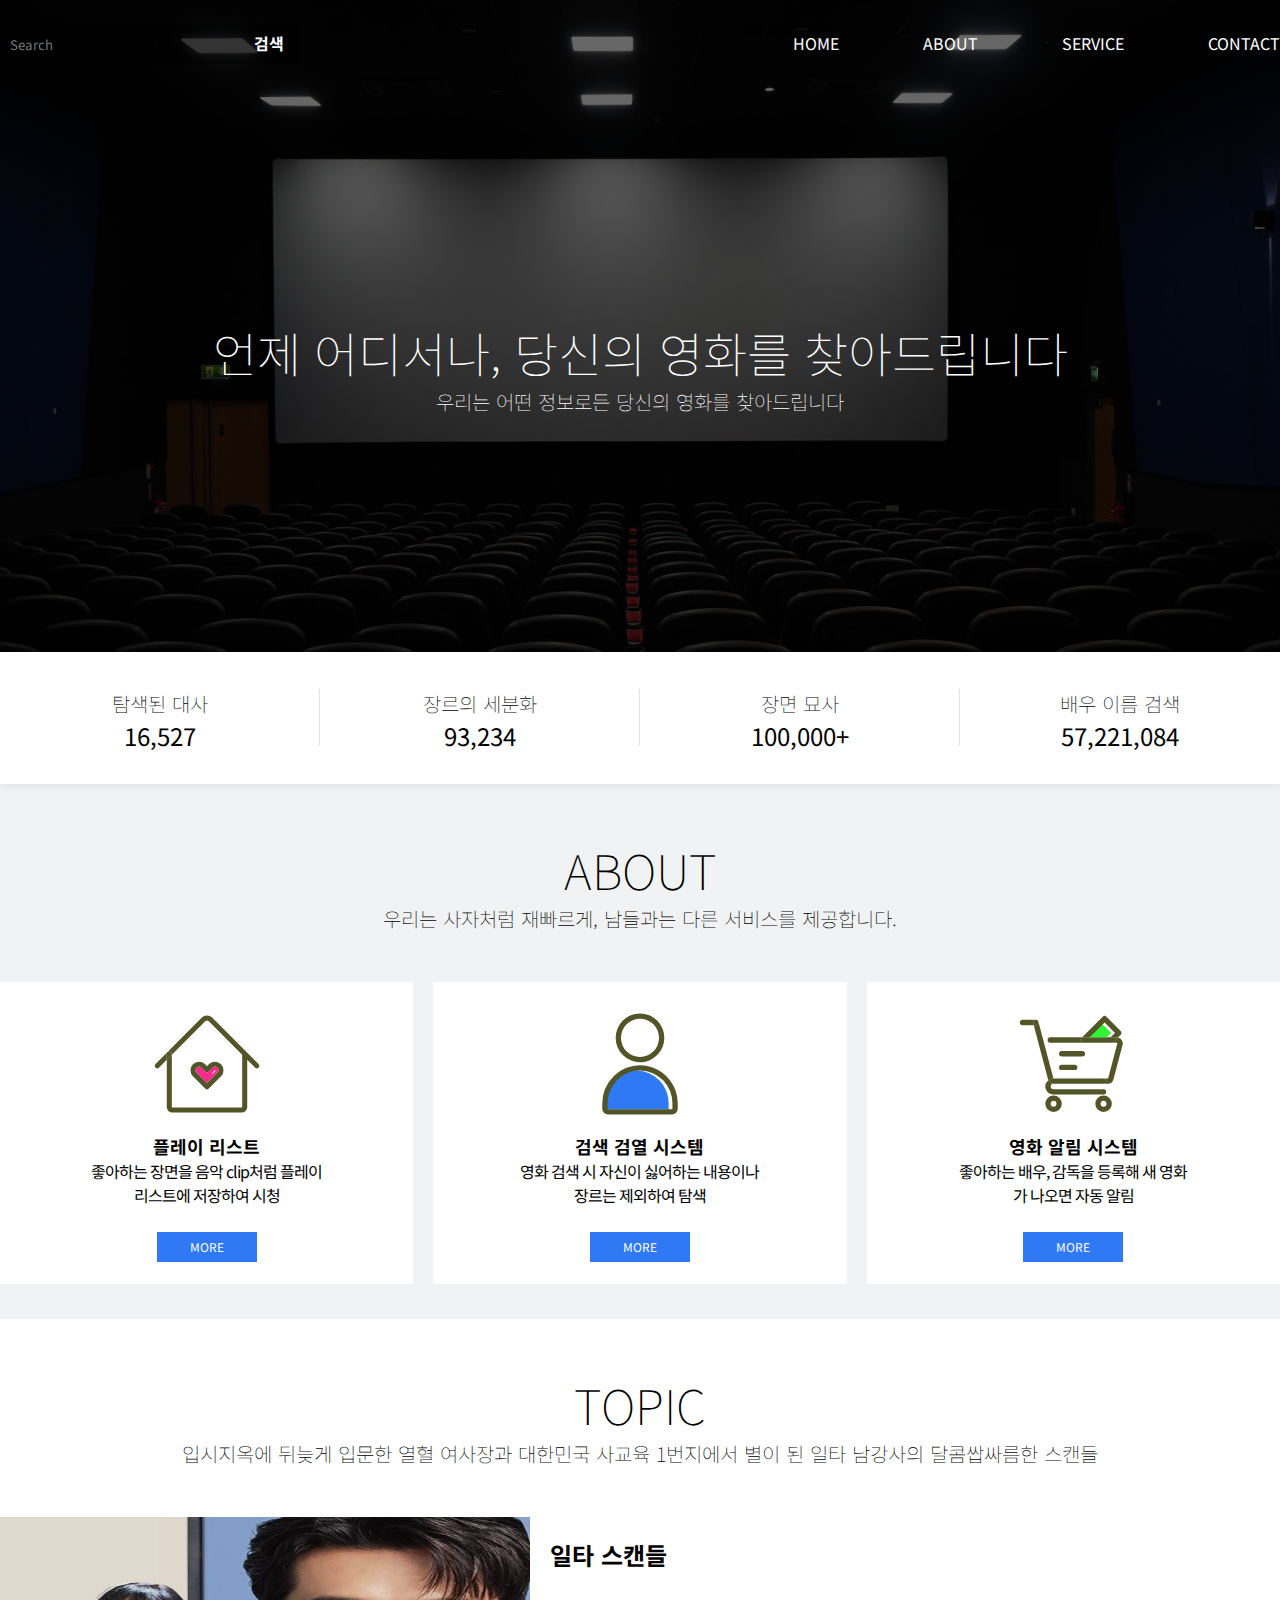
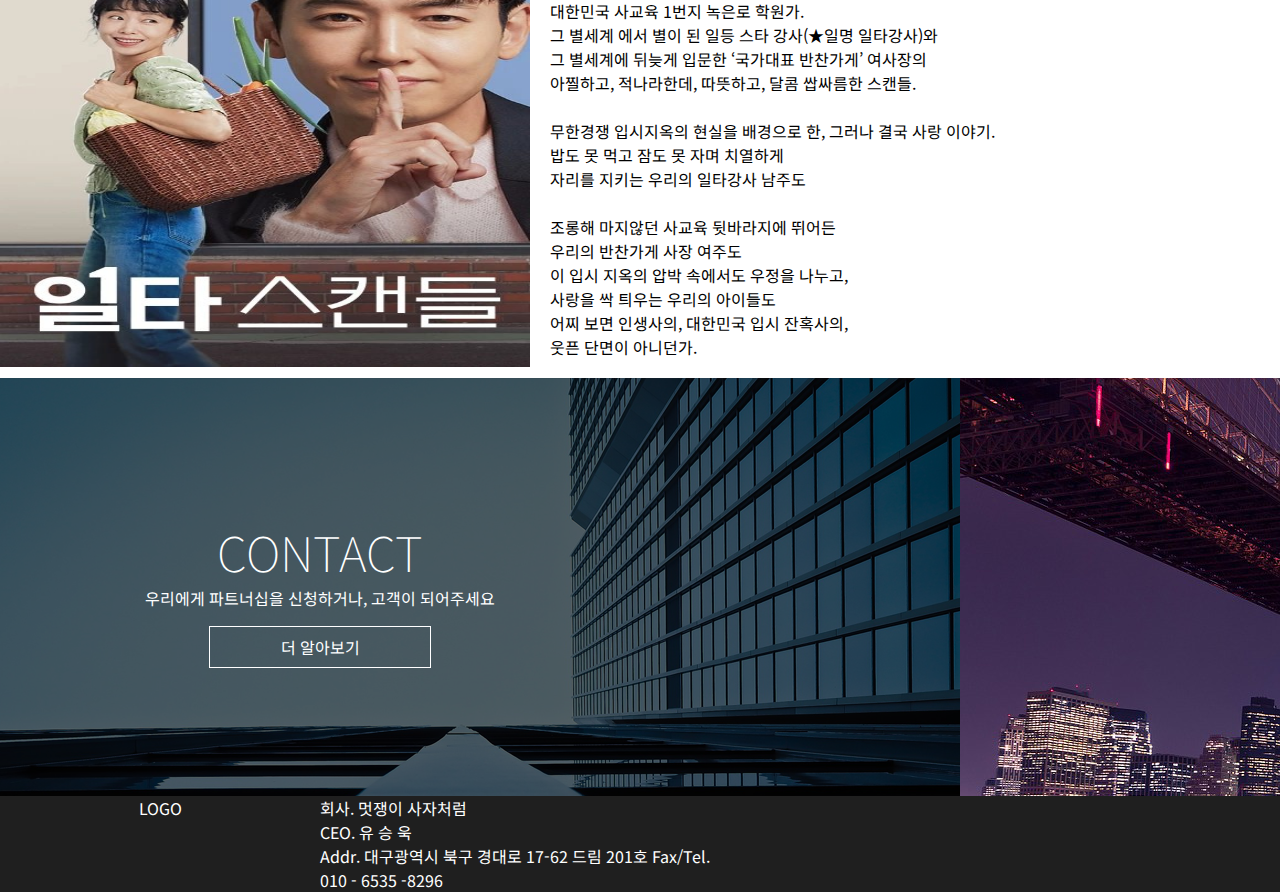
<file: index.html>
<!doctype html>
<html lang="ko">

<head>
  <link href="https://fonts.googleapis.com/css2?family=Noto+Sans+KR&display=swap" rel="stylesheet">
  <link rel="stylesheet" type="text/css" href="style.css">
</head>

<body>
  <div class="wrap">
    <div class="intro_bg">
      <div class="header" id="link_header">
        <div class="searchArea">
          <form>
            <input type="search" placeholder="Search">
            <span>검색</span>
          </form>
        </div>
        <ul class="nav">
          <li><a href="#link_header">HOME</a></li>
          <li><a href="#link_main_text0">ABOUT</a></li>
          <li><a href="#link_main_text1">SERVICE</a></li>
          <li><a href="#link_main_text2">CONTACT</a></li>
        </ul>
      </div>
      <div class="intro_text">
        <h1>언제 어디서나, 당신의 영화를 찾아드립니다</h1>
        <h4 class="contents1">우리는 어떤 정보로든 당신의 영화를 찾아드립니다</h4>
      </div>
    </div>
    <!-- intro end -->
    <ul class="amount">
      <li>
        <div>
          <div class="contents1">탐색된 대사</div>
          <div class="result">16,527</div>
        </div>
      </li>
      <li>
        <div>
          <div class="contents1">장르의 세분화</div>
          <div class="result">93,234</div>
        </div>
      </li>
      <li>
        <div>
          <div class="contents1">장면 묘사</div>
          <div class="result">100,000+</div>
        </div>
      </li>
      <li>
        <div>
          <div class="contents1">배우 이름 검색</div>
          <div class="result">57,221,084</div>
        </div>
      </li>
    </ul>
    <!--amount end-->
    <div class="main_text0" id="link_main_text0">
      <h1>ABOUT</h1>
      <div class="contents1">우리는 사자처럼 재빠르게, 남들과는 다른 서비스를 제공합니다.</div>
      <ul class="icons">
        <li>
          <div class="icon_img">
            <img src="icon2.svg">
          </div>
          <div class="contents1_bold">플레이 리스트</div>
          <div class="contents2">
            좋아하는 장면을 음악 clip처럼 플레이리스트에 저장하여 시청
          </div>
          <div class="more">
            MORE
          </div>
        </li>
        <li>
          <div class="icon_img">
            <img src="icon0.svg">
          </div>
          <div class="contents1_bold">검색 검열 시스템</div>
          <div class="contents2">
            영화 검색 시 자신이 싫어하는 내용이나 장르는 제외하여 탐색
          </div>
          <div class="more">
            MORE
          </div>
        </li>
        <li>
          <div class="icon_img">
            <img src="icon1.svg">
          </div>
          <div class="contents1_bold">영화 알림 시스템</div>
          <div class="contents2">
            좋아하는 배우, 감독을 등록해 새 영화가 나오면 자동 알림
          </div>
          <div class="more">
            MORE
          </div>
        </li>
      </ul>
    </div>
    <!--main_text0 end-->
    <div class="main_text1" id="link_main_text1">
      <h1>TOPIC</h1>
      <div class="contents1">입시지옥에 뒤늦게 입문한 열혈 여사장과 대한민국 사교육 1번지에서 별이 된 일타 남강사의 달콤쌉싸름한 스캔들</div>
      <div class="service">
        <div class="movie_photo">
          <img src="hot_drama.jpg" width="530" height="450">
        </div>
        <div class="contents2">
          <h2>일타 스캔들</h2>

          대한민국 사교육 1번지 녹은로 학원가.
          <br>그 별세계 에서 별이 된 일등 스타 강사(★일명 일타강사)와
          <br>그 별세계에 뒤늦게 입문한 ‘국가대표 반찬가게’ 여사장의
          <br>아찔하고, 적나라한데, 따뜻하고, 달콤 쌉싸름한 스캔들.
          <br>
          <br>무한경쟁 입시지옥의 현실을 배경으로 한, 그러나 결국 사랑 이야기.
          <br>밥도 못 먹고 잠도 못 자며 치열하게 
          <br>자리를 지키는 우리의 일타강사 남주도
          <br>
          <br>조롱해 마지않던 사교육 뒷바라지에 뛰어든
          <br>우리의 반찬가게 사장 여주도
          <br>이 입시 지옥의 압박 속에서도 우정을 나누고,
          <br>사랑을 싹 틔우는 우리의 아이들도
          <br>어찌 보면 인생사의, 대한민국 입시 잔혹사의,
          <br>웃픈 단면이 아니던가.
        </div>
      </div>
    </div>
    <!--main_text1 end-->
    <div class="main_text2" id="link_main_text2">
      <ul>
        <li>
          <div><h1>CONTACT</h1></div>
          <div>우리에게 파트너십을 신청하거나, 고객이 되어주세요</div>
          <div class="more2">
            더 알아보기
          </div>
        </li>
        <li></li>
      </ul>
    </div>
    <footer>
      <div>
        LOGO
      </div>
      <div>
        회사. 멋쟁이 사자처럼 <br>
        CEO. 유 승 욱 <br>
        Addr. 대구광역시 북구 경대로 17-62 드림 201호 Fax/Tel. <br>
        010 - 6535 -8296 <br>
      </div>
    </footer>
  </div>
</body>
</html>
</file>
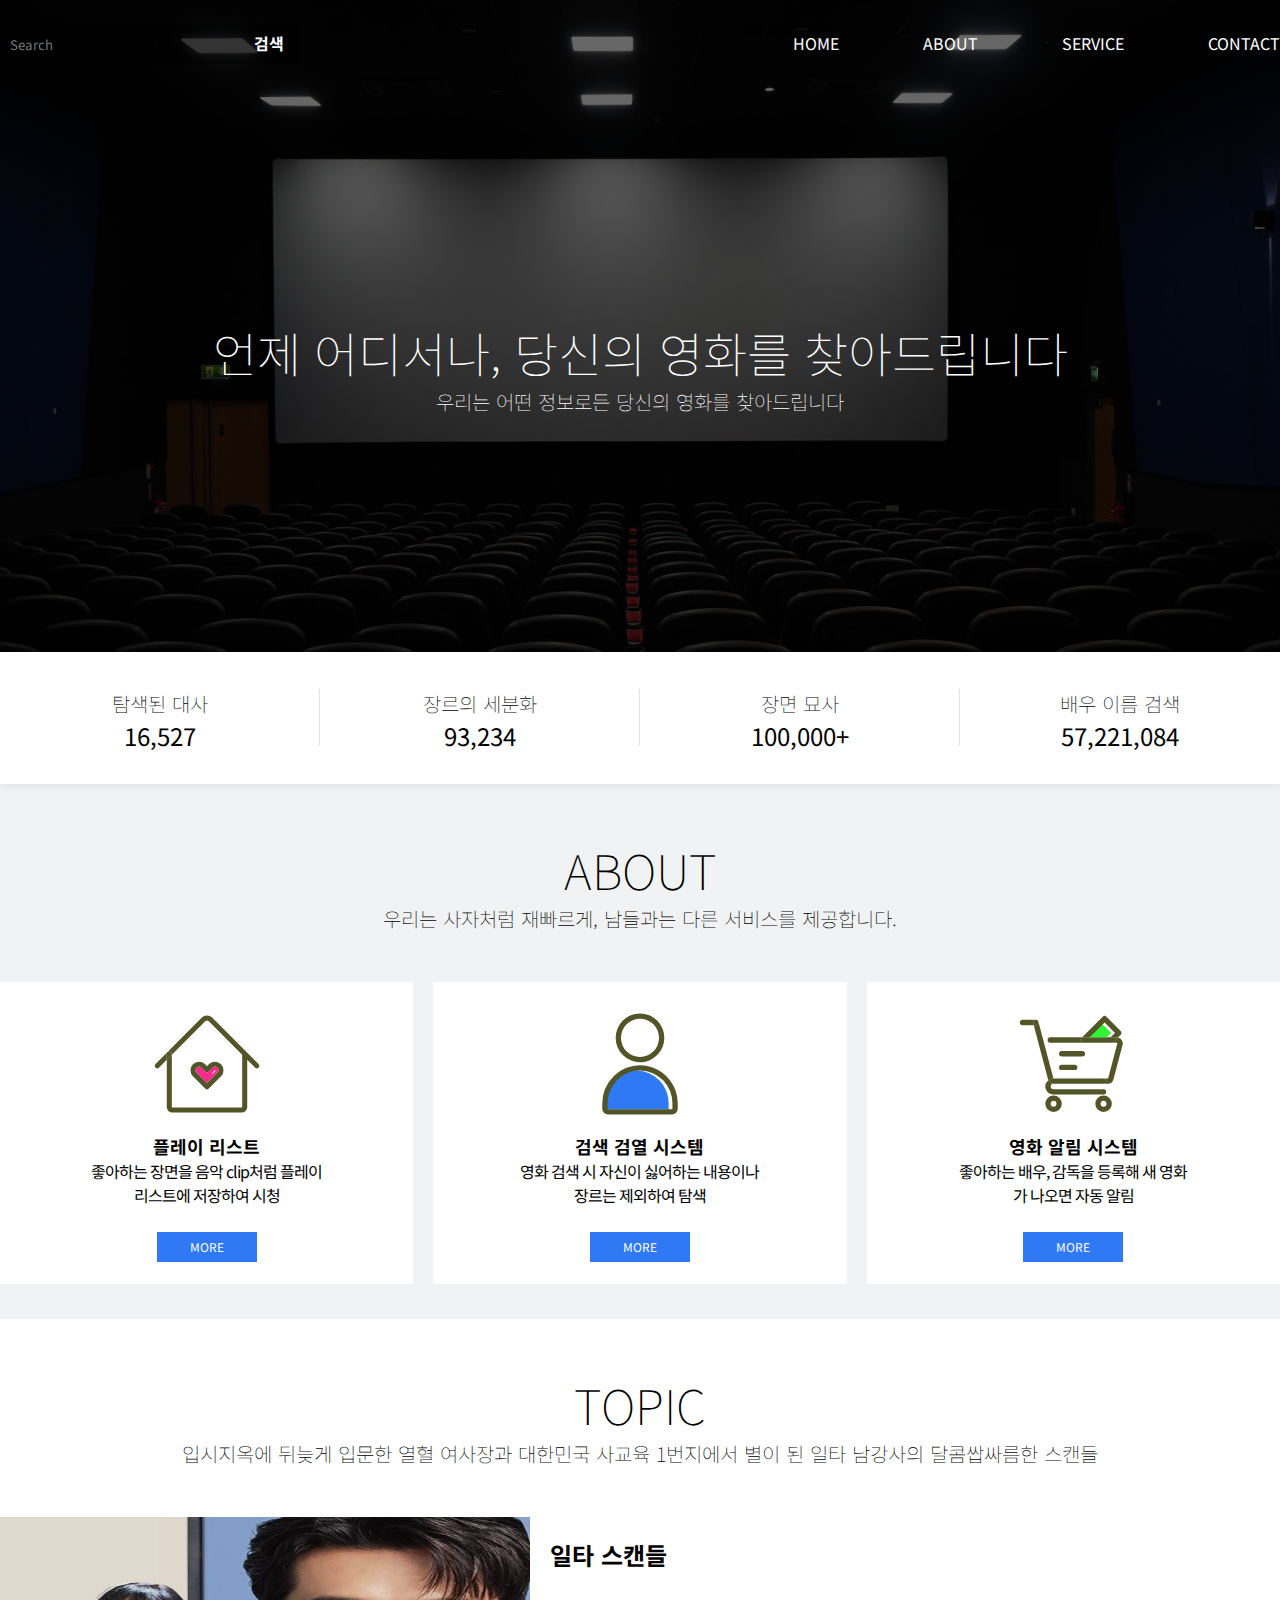
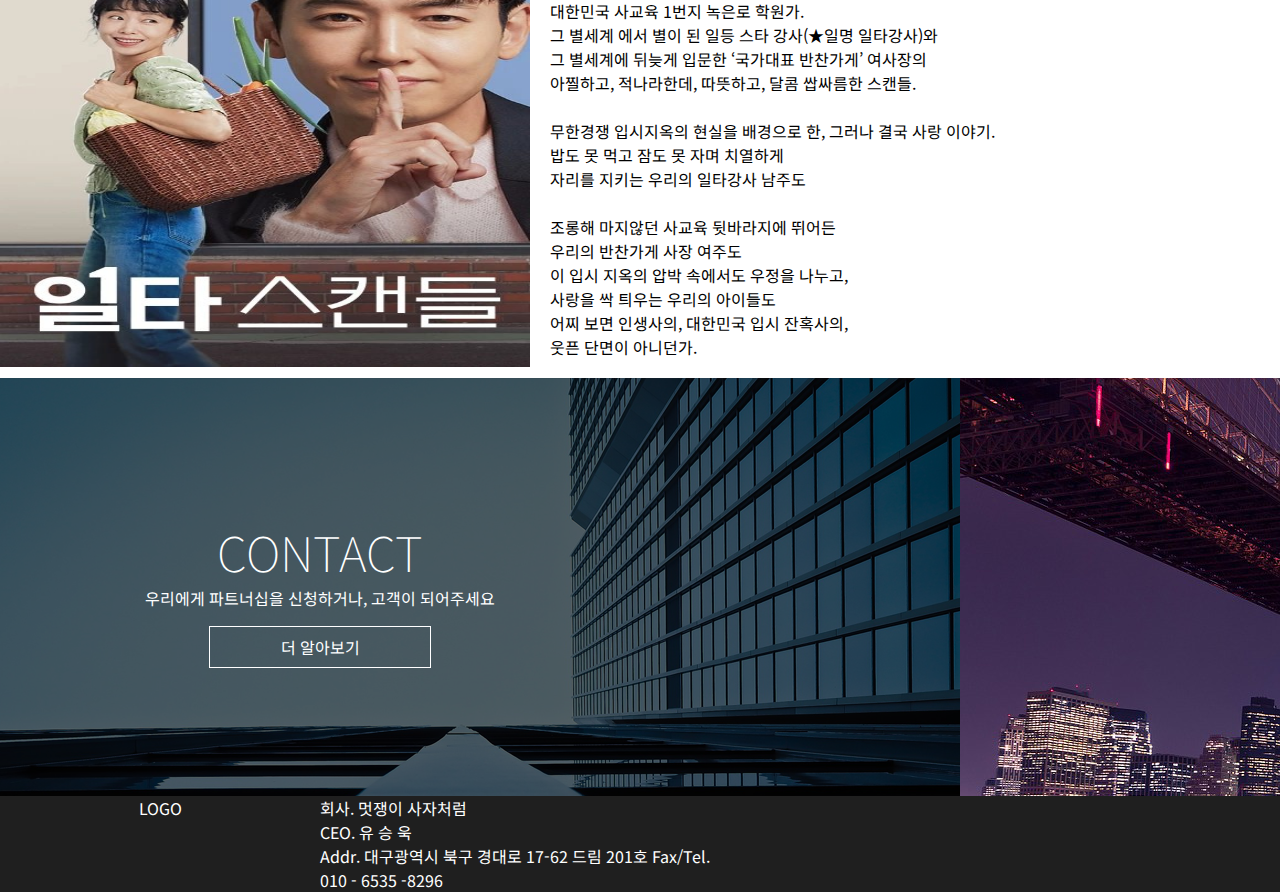
<file: movie.html>
<!doctype html>
<html lang="ko">

<head>
  <link href="https://fonts.googleapis.com/css2?family=Noto+Sans+KR&display=swap" rel="stylesheet">
  <link rel="stylesheet" type="text/css" href="style.css">
</head>

<body>
  <div class="wrap">
    <div class="intro_bg">
      <div class="header" id="link_header">
        <div class="searchArea">
          <form>
            <input type="search" placeholder="Search">
            <span>검색</span>
          </form>
        </div>
        <ul class="nav">
          <li><a href="#link_header">HOME</a></li>
          <li><a href="#link_main_text0">ABOUT</a></li>
          <li><a href="#link_main_text1">SERVICE</a></li>
          <li><a href="#link_main_text2">CONTACT</a></li>
        </ul>
      </div>
      <div class="intro_text">
        <h1>언제 어디서나, 당신의 영화를 찾아드립니다</h1>
        <h4 class="contents1">우리는 어떤 정보로든 당신의 영화를 찾아드립니다</h4>
      </div>
    </div>
    <!-- intro end -->
    <ul class="amount">
      <li>
        <div>
          <div class="contents1">탐색된 대사</div>
          <div class="result">16,527</div>
        </div>
      </li>
      <li>
        <div>
          <div class="contents1">장르의 세분화</div>
          <div class="result">93,234</div>
        </div>
      </li>
      <li>
        <div>
          <div class="contents1">장면 묘사</div>
          <div class="result">100,000+</div>
        </div>
      </li>
      <li>
        <div>
          <div class="contents1">배우 이름 검색</div>
          <div class="result">57,221,084</div>
        </div>
      </li>
    </ul>
    <!--amount end-->
    <div class="main_text0" id="link_main_text0">
      <h1>ABOUT</h1>
      <div class="contents1">우리는 사자처럼 재빠르게, 남들과는 다른 서비스를 제공합니다.</div>
      <ul class="icons">
        <li>
          <div class="icon_img">
            <img src="icon2.svg">
          </div>
          <div class="contents1_bold">플레이 리스트</div>
          <div class="contents2">
            좋아하는 장면을 음악 clip처럼 플레이리스트에 저장하여 시청
          </div>
          <div class="more">
            MORE
          </div>
        </li>
        <li>
          <div class="icon_img">
            <img src="icon0.svg">
          </div>
          <div class="contents1_bold">검색 검열 시스템</div>
          <div class="contents2">
            영화 검색 시 자신이 싫어하는 내용이나 장르는 제외하여 탐색
          </div>
          <div class="more">
            MORE
          </div>
        </li>
        <li>
          <div class="icon_img">
            <img src="icon1.svg">
          </div>
          <div class="contents1_bold">영화 알림 시스템</div>
          <div class="contents2">
            좋아하는 배우, 감독을 등록해 새 영화가 나오면 자동 알림
          </div>
          <div class="more">
            MORE
          </div>
        </li>
      </ul>
    </div>
    <!--main_text0 end-->
    <div class="main_text1" id="link_main_text1">
      <h1>TOPIC</h1>
      <div class="contents1">입시지옥에 뒤늦게 입문한 열혈 여사장과 대한민국 사교육 1번지에서 별이 된 일타 남강사의 달콤쌉싸름한 스캔들</div>
      <div class="service">
        <div class="movie_photo">
          <img src="hot_drama.jpg" width="530" height="450">
        </div>
        <div class="contents2">
          <h2>일타 스캔들</h2>

          대한민국 사교육 1번지 녹은로 학원가.
          <br>그 별세계 에서 별이 된 일등 스타 강사(★일명 일타강사)와
          <br>그 별세계에 뒤늦게 입문한 ‘국가대표 반찬가게’ 여사장의
          <br>아찔하고, 적나라한데, 따뜻하고, 달콤 쌉싸름한 스캔들.
          <br>
          <br>무한경쟁 입시지옥의 현실을 배경으로 한, 그러나 결국 사랑 이야기.
          <br>밥도 못 먹고 잠도 못 자며 치열하게 
          <br>자리를 지키는 우리의 일타강사 남주도
          <br>
          <br>조롱해 마지않던 사교육 뒷바라지에 뛰어든
          <br>우리의 반찬가게 사장 여주도
          <br>이 입시 지옥의 압박 속에서도 우정을 나누고,
          <br>사랑을 싹 틔우는 우리의 아이들도
          <br>어찌 보면 인생사의, 대한민국 입시 잔혹사의,
          <br>웃픈 단면이 아니던가.
        </div>
      </div>
    </div>
    <!--main_text1 end-->
    <div class="main_text2" id="link_main_text2">
      <ul>
        <li>
          <div><h1>CONTACT</h1></div>
          <div>우리에게 파트너십을 신청하거나, 고객이 되어주세요</div>
          <div class="more2">
            더 알아보기
          </div>
        </li>
        <li></li>
      </ul>
    </div>
    <footer>
      <div>
        LOGO
      </div>
      <div>
        회사. 멋쟁이 사자처럼 <br>
        CEO. 유 승 욱 <br>
        Addr. 대구광역시 북구 경대로 17-62 드림 201호 Fax/Tel. <br>
        010 - 6535 -8296 <br>
      </div>
    </footer>
  </div>
</body>
</html>
</file>
<file: style.css>
*{
  font-family: 'Noto Sans KR', sans-serif;
  list-style:none;
  text-decoration: none;
  border-collapse: collapse;
  margin:0px;
  padding:0px;
  color: #000;
}

h1{
  font-size:48px;
  font-weight: 100;
}

.contents1{
  font-size: 20px;
  font-weight: lighter;
}

.contents3{
  font-size: 14px;
  font-weight: 100;
}

.contents1_bold{
  font-size: 18px;
  font-weight: bold;
}

/* 공통요소 */

.result{
  font-size: 24px;
}

.intro_bg{
  background-image:linear-gradient( rgba(0, 0, 0, 0.6), rgba(0, 0, 0, 0.6) ), url("./image/movie.jpg");
  
  background-size: cover;
  width:100%;
  height:718px;
}

.header{
  display:flex;
  width:1280px;
  margin:auto;
  height:86px;
}

.searchArea{
  width:300px;
  height:40px;
  background: rgba(0,0,0,0.5);
  border-radius: 5px;
  margin-top: 24px;
}

.searchArea > form > input{
  border:none;
  width:250px;
  height:40px;
  background: rgba(0, 0, 0, 0);
  color:#fff;
  padding-left:10px;
}

.searchArea > form > span{
  width:50px;
  color:#fff;
  font-weight: bold;
  cursor: pointer;
}
.nav{
  display:flex;
  justify-content: flex-end;
  line-height: 86px;
  width:calc(1280px - 300px);
  color:#fff;
}

.nav > li {
  margin-left: 84px;
}

.nav > li > a{
  color:#fff;
}

.intro_text{
  width:100%;
  margin:231px auto 231px auto;
  text-align: center;
}

.intro_text > h1,
.intro_text > h4{
  color:#fff;
}

.amount{
  position: relative;
  top:-66px;
  display:flex;
  width:1280px;
  background:#fff;
  box-shadow: 0px 0px 10px rgba(0,0,0,0.1);
  margin:auto;
}

.amount > li{
  flex:1;
  width:320px;
  height:132px;
}

.amount > li > div {
  text-align: center;
  margin-top:37px;
  height:57px;
}

.amount > li:not(:last-child) > div{
  border-right:1px solid #E1E1E1;
}

/* main_text0 */

.main_text0{
  width:100%;
  height:601px;
  margin-top:-132px;
  background: #f1f2f3;
}

.main_text0 > h1{
  padding-top:116px;
  text-align: center;
}

.main_text0 > .contents1{
  text-align: center;
}

.icons{
  display: flex;
  width:1280px;
  margin:auto;
}

.icons > li{
  flex:1;
  background:white;
  margin-top: 49px;
  height:302px;
  text-align: center;
}

.icons > li > .icon_img{
  margin-top: 18px;
}

.icons > li:not(:last-child) {
  margin-right: 20px;
}

.icons .contents2{
  width:240px;
  margin:auto;
  letter-spacing: -1px;
}

.more{
  width:100px;
  height:30px;
  background: #2F7AF4;
  color:#fff;
  font-size: 12px;
  line-height: 30px;
  margin:25px auto;
}

/* main_text1 */

.main_text1{
  width:100%;
  height:659px;
}
.main_text1 > h1{
  padding-top: 50px;
  text-align: center;
}

.main_text1 > .contents1{
  text-align: center;
}

.service{
  width:1280px;
  display: flex;
  margin:49px auto;
  height:427px;
}

.service > .contents2{
  padding:20px;
}

.service > .contents2 > h2{
  margin-bottom: 27px;
}

/* main_text2 */

.main_text2{
  width:100%;
  height:418px;
  background-image:url("./image/contact.png");
}

.main_text2 > ul{
  display: flex;
  padding-top: 138px;
}

.main_text2 > ul > li{
  flex:1;
  text-align: center;
}

.main_text2 > ul > li > div > h1,
.main_text2 > ul > li > div{
  color:#fff;
}

.more2{
  width:220px;
  height:40px;
  border: 1px solid #fff;
  line-height: 40px;
  cursor: pointer;
  margin: 16px auto;
}

/* footer */

footer{
  display: flex;
  background: #1f1f1f;
}

footer > div:first-child{
  flex:3;
  text-align: center;
  color:#fff;
}

footer > div:last-child{
  flex:9;
  color:#fff;
}
</file>
